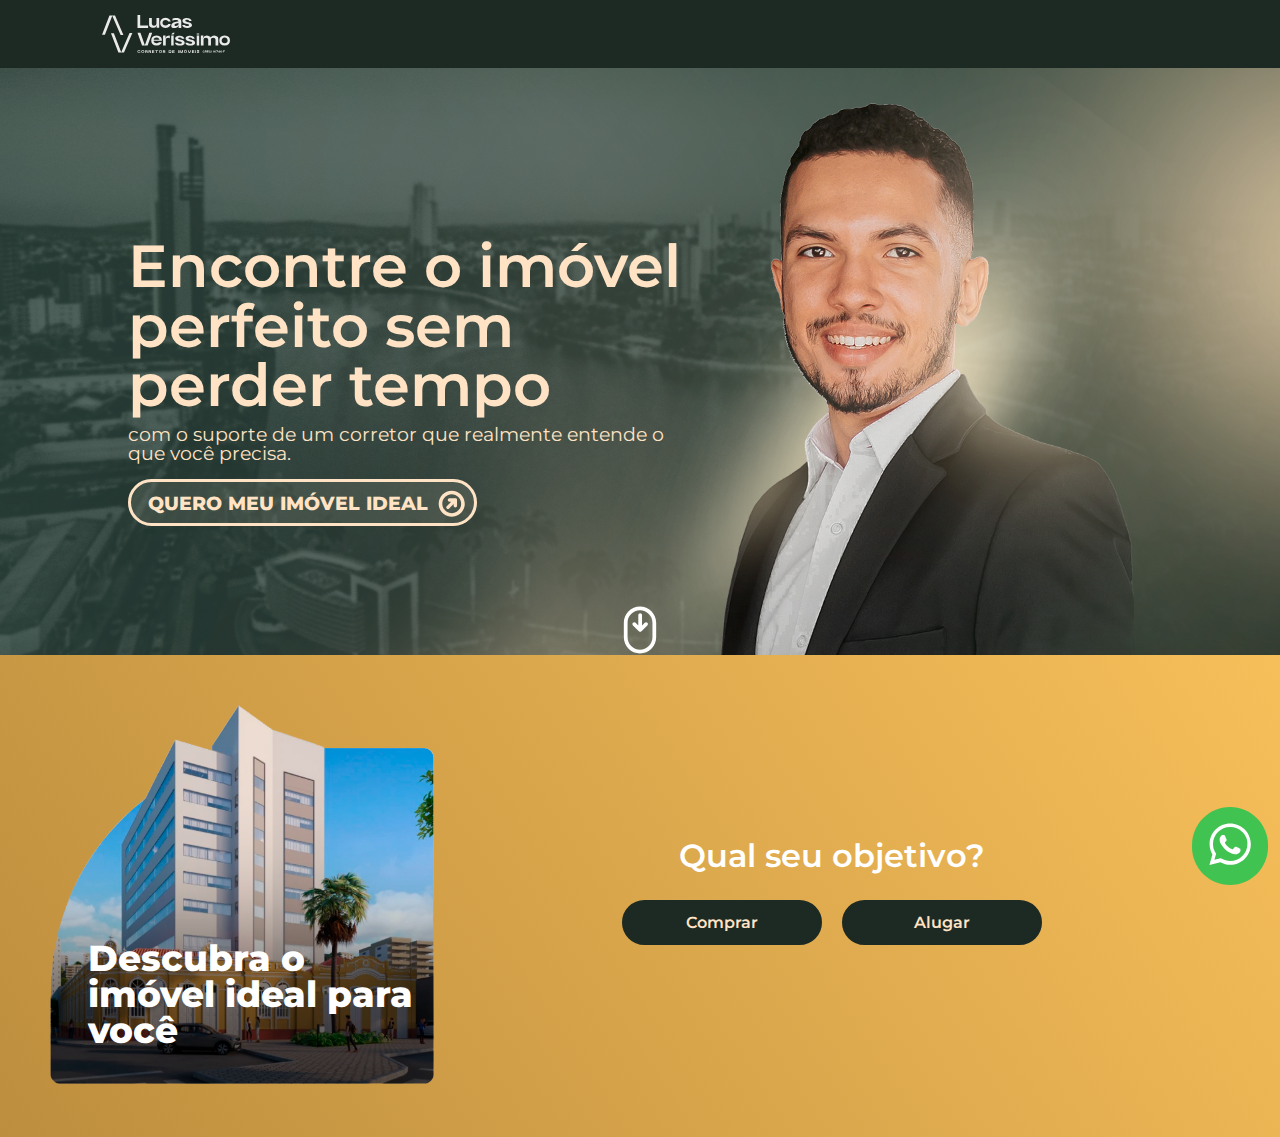
<file: index.html>
<!DOCTYPE html>
<html lang="pt-br">
<head>
    <meta charset="UTF-8">
    <meta name="viewport" content="width=device-width, initial-scale=1.0">
    <title>Lucas Veríssimo - Corretor de imóveis</title>
    <link rel="stylesheet" href="style.css">
    <link rel="shortcut icon" href="img/favicon.png" type="image/x-icon">
</head>
<body>

    <header>
        <nav>
            <img src="img/logo-horizontal.svg" alt="">
        </nav>

        <div class="headline">
            <div class="texto">

                <h1>Encontre o imóvel perfeito sem perder tempo </h1>
                <h3>com o suporte de um corretor que realmente entende o que você precisa.</h3>
                <a href="#quize">Quero meu imóvel ideal
                    <svg version="1.1" id="Camada_1" xmlns="http://www.w3.org/2000/svg" xmlns:xlink="http://www.w3.org/1999/xlink" x="0px" y="0px"
	 viewBox="0 0 16 16" style="enable-background:new 0 0 16 16;" xml:space="preserve">
<style type="text/css">
	.st0{fill:#ffe3c4;}
</style>
<g>
	<path class="st0" d="M8,0.4C3.8,0.4,0.4,3.8,0.4,8s3.4,7.6,7.6,7.6s7.6-3.4,7.6-7.6S12.2,0.4,8,0.4z M8,13.5C5,13.5,2.5,11,2.5,8
		C2.5,5,5,2.5,8,2.5c3,0,5.5,2.5,5.5,5.5C13.5,11,11,13.5,8,13.5z"/>
	<path class="st0" d="M10.1,4.8H6.7c-0.6,0-1,0.5-1,1s0.5,1,1,1h1L5.1,9.4c-0.2,0.2-0.3,0.5-0.3,0.7c0,0.3,0.1,0.5,0.3,0.7
		c0.2,0.2,0.5,0.3,0.7,0.3c0,0,0,0,0,0c0.3,0,0.5-0.1,0.7-0.3l2.6-2.6v1c0,0.6,0.5,1,1,1s1-0.5,1-1V5.8C11.2,5.2,10.7,4.8,10.1,4.8z
		"/>
</g>
</svg>
                </a>

            </div>

        </div>
        <div class="inferior">
            <img class="seta-down" src="img/seta-down.svg">
        </div>
    </header>
    <main>
<div class="flutuante">
            <a href="https://wa.me/83981104822?text=Ol%C3%A1%2C%20venho%20do%20site%20e%20tenho%20interesse%20em%20comprar%20um%20imóvel"><img src="img/whats-f.svg"></a>
        </div>

<div id="quize" class="quize">




    <div class="imovel">
        <div class="texto"><p>Descubra o imóvel ideal para você</p></div>

        <div class="imagem">
            <img src="img/imovel.png">
        </div>


    </div>

    <div class="container">
        <div id="quiz-box">
          <div class="question" id="question-text">Qual seu objetivo?</div>
          <div class="options" id="options">
            <button onclick="nextStep('Comprar')">Comprar</button>
            <button onclick="nextStep('Alugar')">Alugar</button>
          </div>
        </div>
        <div id="final-message">
          <p>Perfeito! Com base nas suas respostas, já tenho opções que podem te surpreender.</p>
          <a id="whatsapp-link" class="cta-button" target="_blank">Ver minhas opções</a>
        </div>
      </div>
    
      <script>
        const questions = [
          {
            text: "Tipo de imóvel?",
            type: "button",
            options: ["Apartamento", "Casa", "Lote", "Outros"]
          },
          {
            text: "Bairro ou região desejada?",
            type: "input"
          },
          {
            text: "Faixa de valor?",
            type: "input"
          },
          {
            text: "Em quanto tempo pretende comprar?",
            type: "input"
          },
          {
            text: "Informe seu nome e WhatsApp:",
            type: "form"
          }
        ];
    
        let step = 0;
        let answers = [];
    
        function nextStep(answer) {
          answers.push(answer);
          loadNextQuestion();
        }
    
        function loadNextQuestion() {
          const quiz = document.getElementById("quiz-box");
          const questionText = document.getElementById("question-text");
          const optionsDiv = document.getElementById("options");
    
          if (step >= questions.length) {
            quiz.style.display = "none";
            document.getElementById("final-message").style.display = "block";
    
            const nome = answers[5]; // Nome está agora na posição 5
            const mensagem = encodeURIComponent(
            `Olá! Meu nome é ${nome}.\n\nQuero ${answers[0]} um ${answers[1]} na região do(a) ${answers[2]}, na faixa de valor de ${answers[3]}, e pretendo fechar em ${answers[4]}.`
            );
    
            document.getElementById("whatsapp-link").href = `https://wa.me/5583981104822?text=${mensagem}`;
            return;
          }
    
          const current = questions[step];
          questionText.textContent = current.text;
          optionsDiv.innerHTML = "";
    
          if (current.type === "button") {
            current.options.forEach(opt => {
              const btn = document.createElement("button");
              btn.textContent = opt;
              btn.onclick = () => nextStep(opt);
              optionsDiv.appendChild(btn);
            });
          } else if (current.type === "input") {
            const inputDiv = document.createElement("div");
            inputDiv.classList.add("input-field");
    
            const input = document.createElement("input");
            input.type = "text";
            input.placeholder = "Digite sua resposta...";
    
            const btn = document.createElement("button");
            btn.textContent = "Próximo";
            btn.onclick = () => {
              if (input.value.trim() !== "") {
                nextStep(input.value.trim());
              }
            };
    
            inputDiv.appendChild(input);
            inputDiv.appendChild(btn);
            optionsDiv.appendChild(inputDiv);
            input.focus();
          } else if (current.type === "form") {
            const formDiv = document.createElement("div");
            formDiv.classList.add("input-field");
    
            const nomeInput = document.createElement("input");
            nomeInput.type = "text";
            nomeInput.placeholder = "Seu nome";
    
            const telInput = document.createElement("input");
            telInput.type = "tel";
            telInput.placeholder = "Seu WhatsApp";
    
            const btn = document.createElement("button");
            btn.textContent = "Finalizar";
            btn.onclick = () => {
              const nome = nomeInput.value.trim();
              const tel = telInput.value.trim();
    
              if (nome !== "" && tel !== "") {
                nextStep(nome);         // Só o nome vai para a mensagem
                answers.push(tel);      // Armazena o telefone, mas não mostra
              }
            };
    
            formDiv.appendChild(nomeInput);
            formDiv.appendChild(telInput);
            formDiv.appendChild(btn);
            optionsDiv.appendChild(formDiv);
            nomeInput.focus();
          }
    
          step++;
        }
      </script>

    </main>
</body>
</html>
</file>
<file: style.css>
@import url('https://fonts.googleapis.com/css2?family=Montserrat:ital,wght@0,100..900;1,100..900&display=swap');
@import url("https://cdn.jsdelivr.net/npm/bootstrap-icons@1.13.1/font/bootstrap-icons.min.css");

html, body, div, span, applet, object, iframe,
h1, h2, h3, h4, h5, h6, p, blockquote, pre,
a, abbr, acronym, address, big, cite, code,
del, dfn, em, img, ins, kbd, q, s, samp,
small, strike, strong, sub, sup, tt, var,
b, u, i, center,
dl, dt, dd, ol, ul, li,
fieldset, form, label, legend,
table, caption, tbody, tfoot, thead, tr, th, td,
article, aside, canvas, details, embed, 
figure, figcaption, footer, header, hgroup, 
menu, nav, output, ruby, section, summary,
time, mark, audio, video {
	margin: 0;
	padding: 0;
	border: 0;
	font-size: 100%;
	font: inherit;
	vertical-align: baseline;
}
/* HTML5 display-role reset for older browsers */
article, aside, details, figcaption, figure, 
footer, header, hgroup, menu, nav, section {
	display: block;
}


html {
    overflow-x: hidden;
}

body {
    overflow-x: hidden;
	line-height: 1;
    font-family: "Montserrat", sans-serif;
    display: flex;
    flex-direction: column;
}
ol, ul {
	list-style: none;
}
blockquote, q {
	quotes: none;
}
blockquote:before, blockquote:after,
q:before, q:after {
	content: '';
	content: none;
}
table {
	border-collapse: collapse;
	border-spacing: 0;
}

@keyframes bounce {
    from {
      transform: translateY(0px);
    }
    to {
      transform: translateY(-15px);
    }
  }

/*-------------------------------------------------------------------------------------*/

header {
    display: flex;
    flex-direction: column;
    align-items: center;
    justify-content: center;
}

header nav {
    display: flex;
    flex-direction: row;
    align-items: center;
    justify-content: left;

    background-color: #1d2a23;
    width: 100%;
    padding: 15px;
}

header nav img {
    width: 10vw;

    margin-left: 8vw;
}


.headline {
    display: flex;
    flex-direction: column;
    align-items: left;
    justify-content: center;

    width: 100%;

    background-image: url("img/desktop.png"); 
    background-color: #1d2a23; 
    height: 48vw; 
    background-position: top;
    background-repeat: no-repeat; 
    background-size: cover; 

    color: #ffe3c4;
}

.headline .texto {
    max-width: 45vw;
    margin-left: 10vw;
}


.headline h1 {
    font-size: 3.7rem;
    font-weight: 600;

    margin-bottom: 10px;
}

.headline h3 {
    font-size: 1.2rem;

    margin-bottom: 30px;
}

.headline a {
    position: relative;
    text-transform: uppercase;
    text-decoration: none;

    font-size: 1.2rem;

    font-weight: 800;

    padding: 1.5% 8% 1.5% 3%;

    border-radius: 100px;
    border: solid #ffe3c4 3px;
    color: #ffe3c4;

    background-color: #d8d0b621;
    transition: 300ms;
}

.headline a svg {
    position: absolute;

    top: 20%;

    width: 8%;
    margin-left: 10px;
}

.headline a:hover {

    background-color: #1d2a23;
    transition: 300ms;
    box-shadow: #d8d0b680 1px 1px 10px;
    
}

.inferior {
    width: 100%;
    display: flex;
    justify-content: center;
    margin-top: -6vw;
}

.seta-down {
    width: 50px;
    animation: bounce 1s infinite alternate;
    -webkit-animation: bounce 1s infinite alternate;
}
/*-------------------------------------------------------------------------------------*/
.quize {
    display: flex;
    flex-direction: row;
    align-items: center;
    justify-content: center;
    background: #b78530;
    background: -webkit-linear-gradient(34deg, #bd8e3e 0%, #f7bf5a 100%);
    padding: 50px;
}

.imovel {
    position: relative;
}

.quize .texto {
    position: absolute;
    bottom: 10%;
    left: 10%;
}

.imovel p {
    font-weight: 800;
    font-size: 2.8vw;
    color: #fff;
}

.imovel .imagem img {
    width: 30vw;
}

.container {
    display: flex;
    flex-direction: row;
    align-items: center;
    justify-content: center;

    padding: 30px;

    height: 250px;
    width: 100%;

    text-align: center;

    /*    background: -webkit-linear-gradient(180deg, #7a7e69 0%, #345545, #2e4d3e 100%);*/


  }

  .question {
    font-size: 2rem;
    font-weight: 600;
    margin-bottom: 20px;
    color: #ffffff;

  }

  .options button, .input-field input, .input-field button {
    font-family: "Montserrat", sans-serif;
    font-weight: 600;
    color:#ffe3c4;
    margin: 8px 8px;
    padding: 10px;
    width: 200px;
    font-size: 16px;
    border-radius: 100px;
    border: 3px solid #1d2a23;
    cursor: pointer;
    background: #1d2a23;
    transition: 300ms;
  }
  ::-webkit-input-placeholder {
    color: #b3c2b9;
  }


  .options button:hover, .input-field button:hover {
    background: #27553d;

    transition: 300ms;
  }

  .input-field input {
    cursor: text;
  }

  .input-field button {
    background-color: #1d2a23;
    color: white;
    border: none;

  }

  #final-message {
    display: none;
  }

  .cta-button {
    border-radius: 100px;
    border: 3px solid #1d2a23;
    background: #127944;
    box-shadow: #00000027 0px 5px 10px;
    color: #ffe3c4;
    font-weight: 600;
    text-decoration: none;
    padding: 12px;
    display: inline-block;
    margin-top: 20px;
    transition: 300ms;
  }

  .cta-button:hover {
    border: 3px solid #608f77;
    background: #579c79;
    transition: 300ms;
  }
  #final-message p {
    font-size: 1.5rem;
    font-weight: 600;
    color: #1d2a23;
  }


  .flutuante {
    position: fixed;
    z-index: 99;
    width: 80px;
    bottom: 10px;
    right: 10px;
}

/*-------------------------------------------------------------------------------------*/
@media only screen and (max-width: 700px) {


    header nav {
        justify-content: center;
    }

    header nav img {
        margin-left: 0;
        width: 25vw;

    }

    .headline {
        background-image: url("img/mobile.png"); 
        height: 155vw; 
        align-items: center;
        justify-content: end;

    }

    .headline .texto {
        max-width: 70vw;
        text-align: center;
        margin-left: 0;
        margin-bottom: 60px;

    }

    .headline h1 {
        font-size: 2rem;
        font-weight: 700;

    }
    
    .headline h3 {
        font-size: 1rem;
    }

    .headline a {
        padding: 2% 13% 2% 3%;
        font-size: 1rem;
    }

    .headline a svg {
        top: 16%;
    }

    .inferior {
        margin-top: -8vw;
    }
    .seta-down {
        width: 30px;
    }

    .quize {
        flex-direction: column;
    }
    .imovel .imagem img{
        width: 80vw;
    }

    .imovel p {
        font-size: 8vw;
    }
}
</file>
